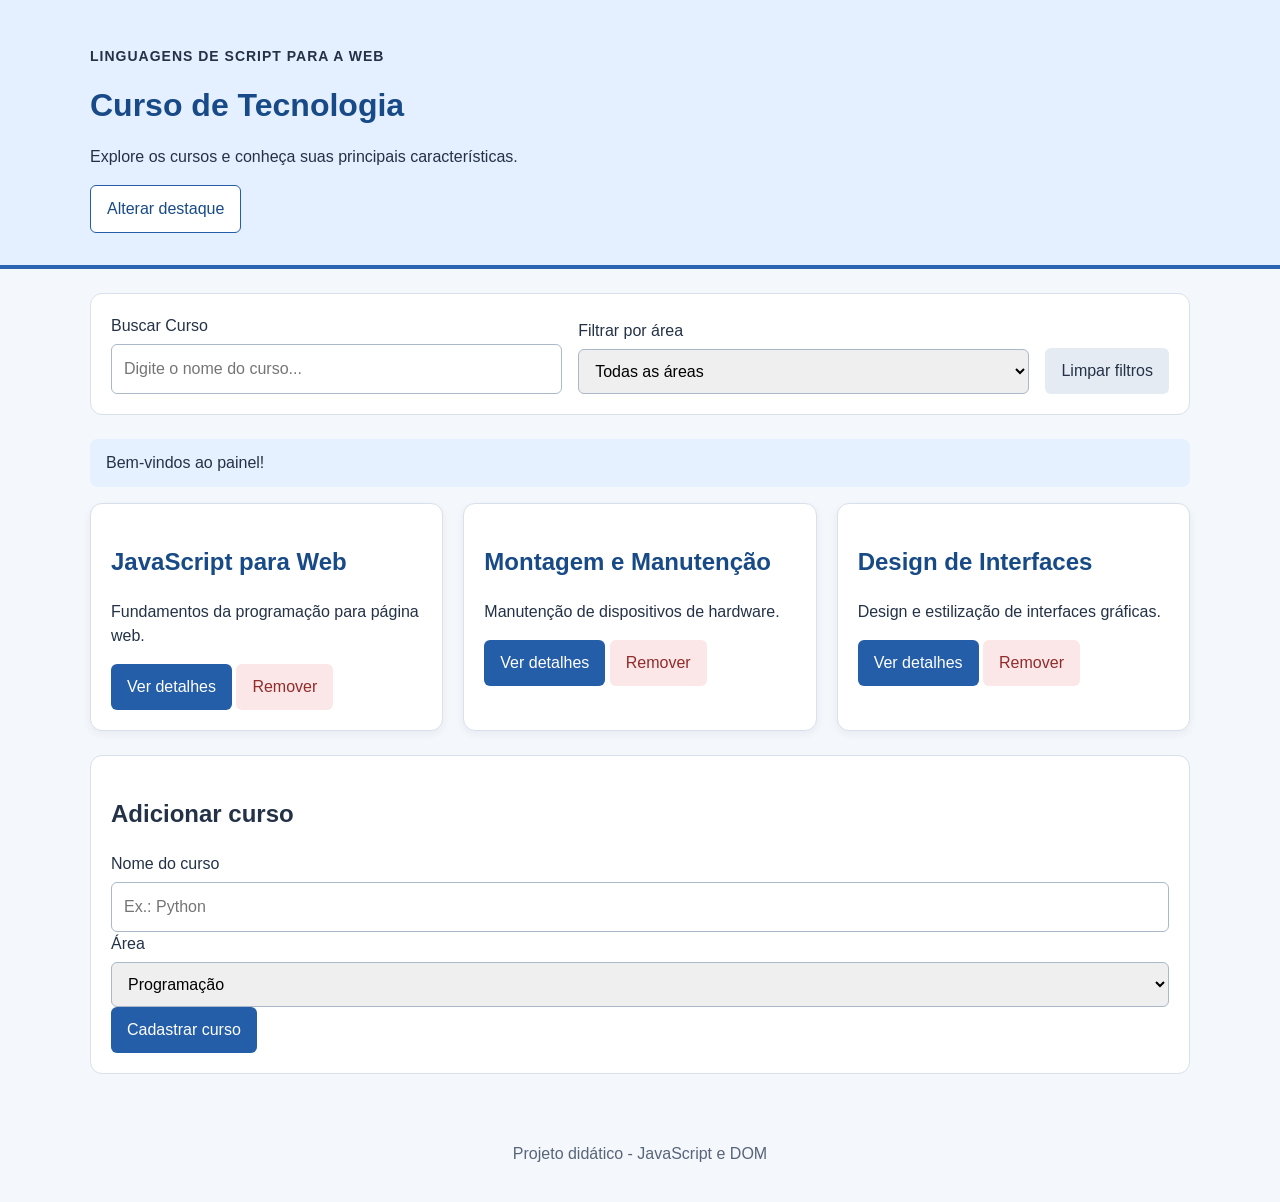
<file: Funções DOM/index.html>
<!DOCTYPE html>
<html lang="pt-br">

<head>
    <meta charset="UTF-8">
    <meta name="viewport" content="width=device-width, initial-scale=1.0">
    <link rel="stylesheet" href="style.css">
    <title>Funções DOM</title>
</head>

<body>
    <header class="topo">
        <div class="container">
            <p class="identificacao">Linguagens de Script para a Web</p>
            <h1 id="titulo-principal">Painel Interativo de Cursos</h1>
            <p id="subtitulo">Explore os cursos e conheça suas principais características.</p>
            <button id="btn-tema" class="botao botao--secundario" type="button">
                Alterar destaque
            </button>
        </div>
    </header>
    <main class="container">
        <section class="painel-filtros">
            <div class="campo">
                <label for="campo-busca">Buscar Curso</label>
                <input type="search" id="campo-busca" placeholder="Digite o nome do curso...">
            </div>
            <div class="campo">
                <label for="filtro-area">Filtrar por área</label>
                <select id="filtro-area">
                    <option value="todos">Todas as áreas</option>
                    <option value="programacao">Programação</option>
                    <option value="infraestrutura">Infraestrutura</option>
                    <option value="design">Design</option>
                </select>
            </div>
            <button id="btn-limpar" class="botao" type="button">Limpar filtros</button>
        </section>
        <p id="mensagem" class="mensagem" role="status">Explore os cursos disponíveis.</p>
        <section id="lista-cursos" class="grade-cursos" aria-label="Lista de cursos">
            <article class="card-curso" data-area="programacao">
                <h2>JavaScript para Web</h2>
                <p class="descricao">Fundamentos da programação para página web.</p>
                <button class="botao botao--principal" type="button" data-acao="detalhes">Ver detalhes</button>
                <p class="detalhes oculto">Variáveis, funções, DOM e eventos.</p>
                <button class="botao botao--perigo" type="button" data-acao="remover">Remover</button>
            </article>
            <article class="card-curso" data-area="infraestrutura">
                <h2>Montagem e Manutenção</h2>
                <p class="descricao">Manutenção de dispositivos de hardware.</p>
                <button class="botao botao--principal" type="button" data-acao="detalhes">Ver detalhes</button>
                <p class="detalhes oculto">Hardware, manutenção preventiva e corretiva.</p>
                <button class="botao botao--perigo" type="button" data-acao="remover">Remover</button>
            </article>
            <article class="card-curso" data-area="design">
                <h2>Design de Interfaces</h2>
                <p class="descricao">Design e estilização de interfaces gráficas.</p>
                <button class="botao botao--principal" type="button" data-acao="detalhes">Ver detalhes</button>
                <p class="detalhes oculto">Hierarquia visual, cores e prototipação.</p>
                <button class="botao botao--perigo" type="button" data-acao="remover">Remover</button>
            </article>
        </section>
        <section class="painel-cadastro">
            <h2>Adicionar curso</h2>
            <form id="form-cadastro">
                <div class="campo">
                    <label for="nome-curso">Nome do curso</label>
                    <input type="text" id="nome-curso" name="nome" required placeholder="Ex.: Python">
                </div>
                <div class="campo">
                    <label for="area-curso">Área</label>
                    <select id="area-curso" name="area" required>
                        <option value="programacao">Programação</option>
                        <option value="infraestrutura">Infraestrutura</option>
                        <option value="design">Design</option>
                    </select>
                </div>
                <button class="botao botao--principal" type="submit">Cadastrar curso</button>
            </form>
        </section>
    </main>
    <footer class="rodape">
        <p>Projeto didático - JavaScript e DOM</p>
    </footer>
    <script src="script.js"></script>
    
</body>

</html>
</file>
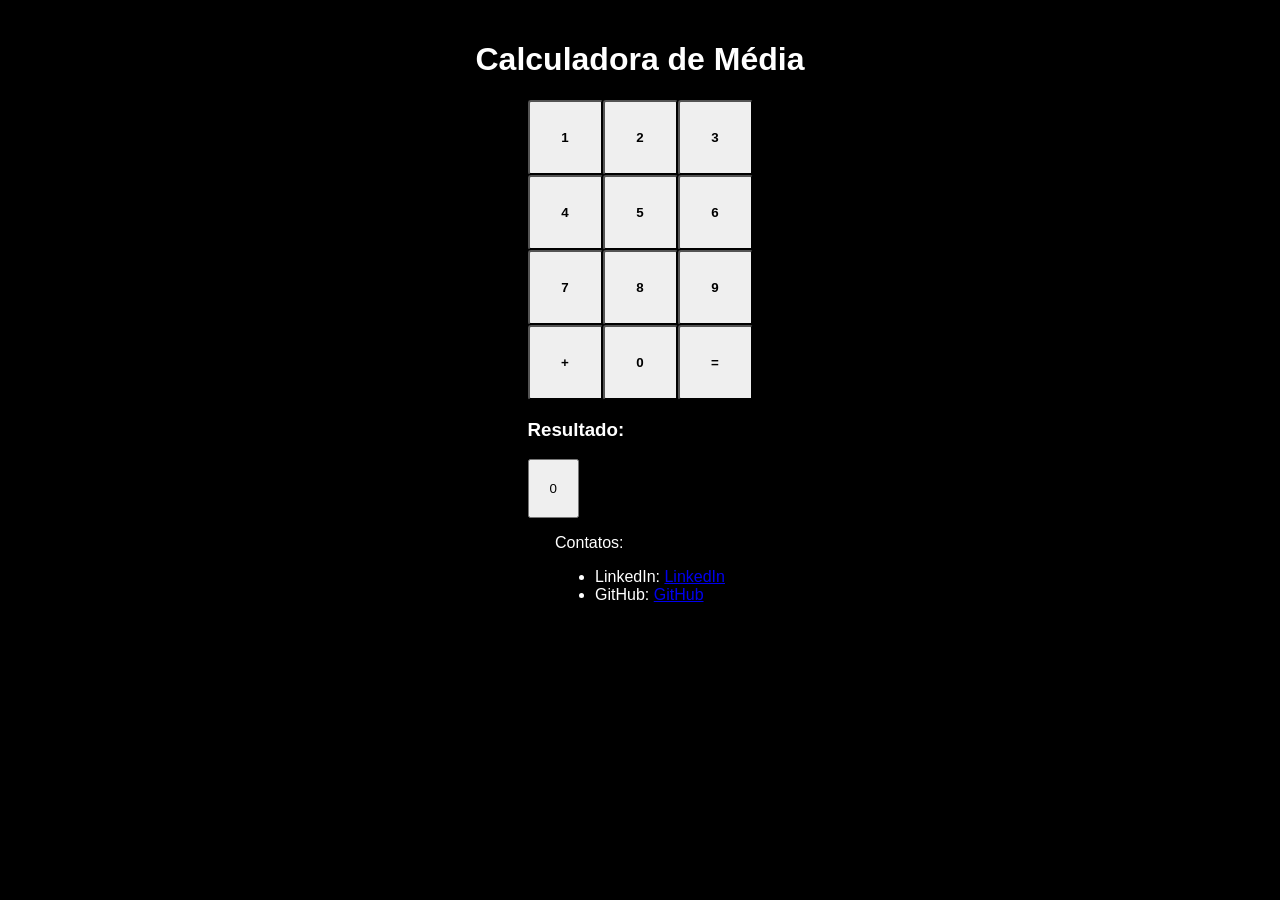
<file: Introdução a JavaScript/Calculadora Média/index.html>
<!DOCTYPE html>
<html lang="pt-br">

<head>
    <meta charset="UTF-8">
    <meta name="viewport" content="width=device-width, initial-scale=1.0">
    <link rel="stylesheet" href="style.css">
    <title>Calculadora</title>
</head>

<body>
    <header>
        <h1>Calculadora de Média</h1>
    </header>
    <main>
        <div id="botoes">
            <button class="interacao">1</button>
            <button class="interacao">2</button>
            <button class="interacao">3</button>
            <button class="interacao">4</button>
            <button class="interacao">5</button>
            <button class="interacao">6</button>
            <button class="interacao">7</button>
            <button class="interacao">8</button>
            <button class="interacao">9</button>
            <button class="interacao" id="soma">+</button>
            <button class="interacao">0</button>
            <button class="interacao" id="igual">=</button>
        </div>
        <div>
            <h3>Resultado:</h3>
            <button id="resultado">0</button>
        </div>
    </main>
    <footer>
        <p>Contatos:</p>
        <ul>
            <li>LinkedIn: <a href="https://www.linkedin.com/in/bernardo-brasileiro-diniz-8174203b0/">LinkedIn</a></li>
            <li>GitHub: <a href="https://github.com/bernardobrasileiro">GitHub</a></li>
        </ul>
    </footer>
    <script src="script.js"></script>
</body>

</html>
</file>
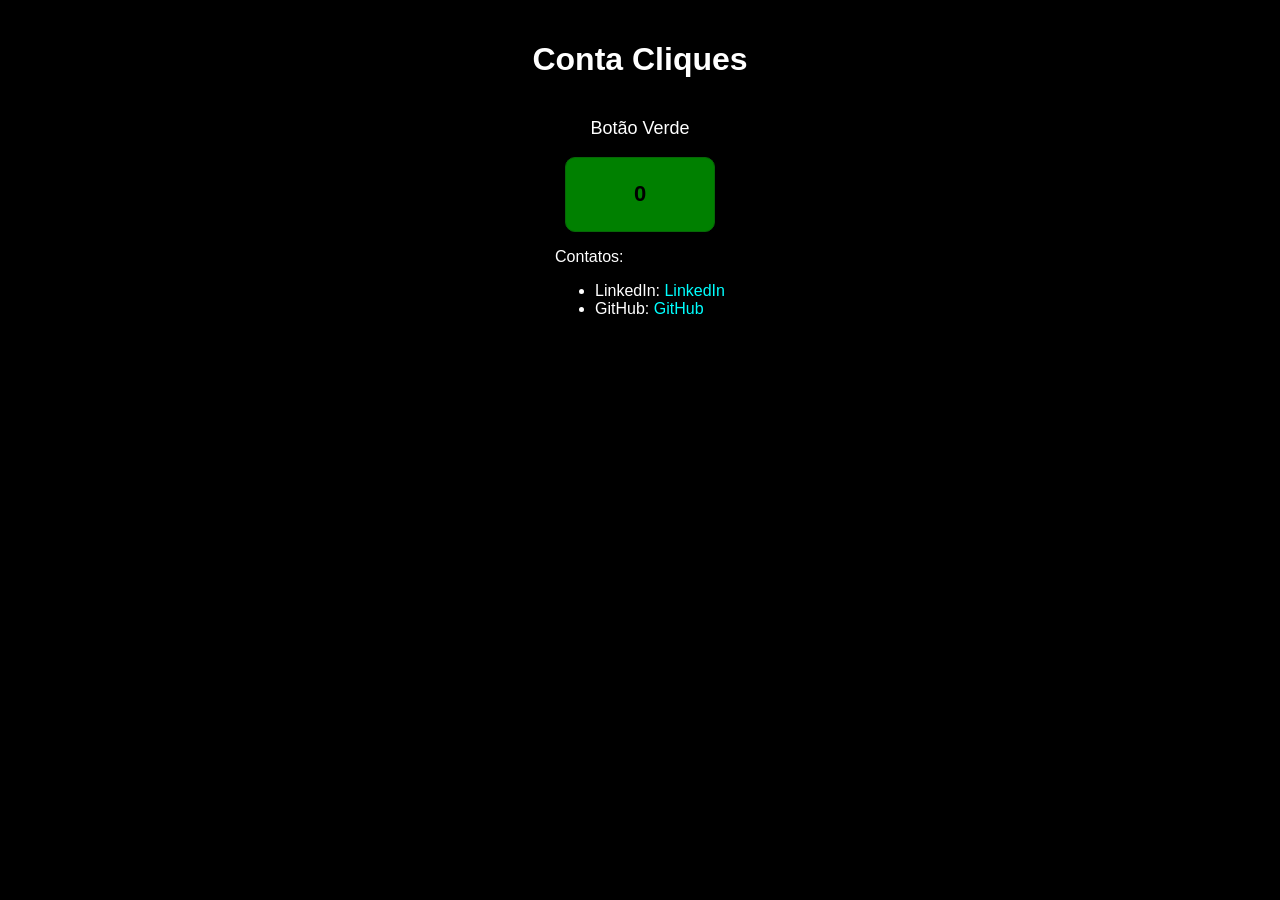
<file: Introdução a JavaScript/Conta Cliques/index.html>
<!DOCTYPE html>
<html lang="pt-br">

<head>
    <meta charset="UTF-8">
    <meta name="viewport" content="width=device-width, initial-scale=1.0">
    <link rel="stylesheet" href="style.css">
    <title>Conta Cliques</title>
</head>

<body>
    <header id="cabecalho">
        <h1>Conta Cliques</h1>
    </header>
    <main id="principal">
        <p>Botão Verde</p>
        <button id="botao"><a id="numero">0</a></button>
    </main>
    <footer id="rodape">
        <p>Contatos:</p>
        <ul>
            <li>LinkedIn: <a href="https://www.linkedin.com/in/bernardo-brasileiro-diniz-8174203b0/">LinkedIn</a></li>
            <li>GitHub: <a href="https://github.com/bernardobrasileiro">GitHub</a></li>
        </ul>
    </footer>
    <script src="script.js"></script>
</body>

</html>
</file>
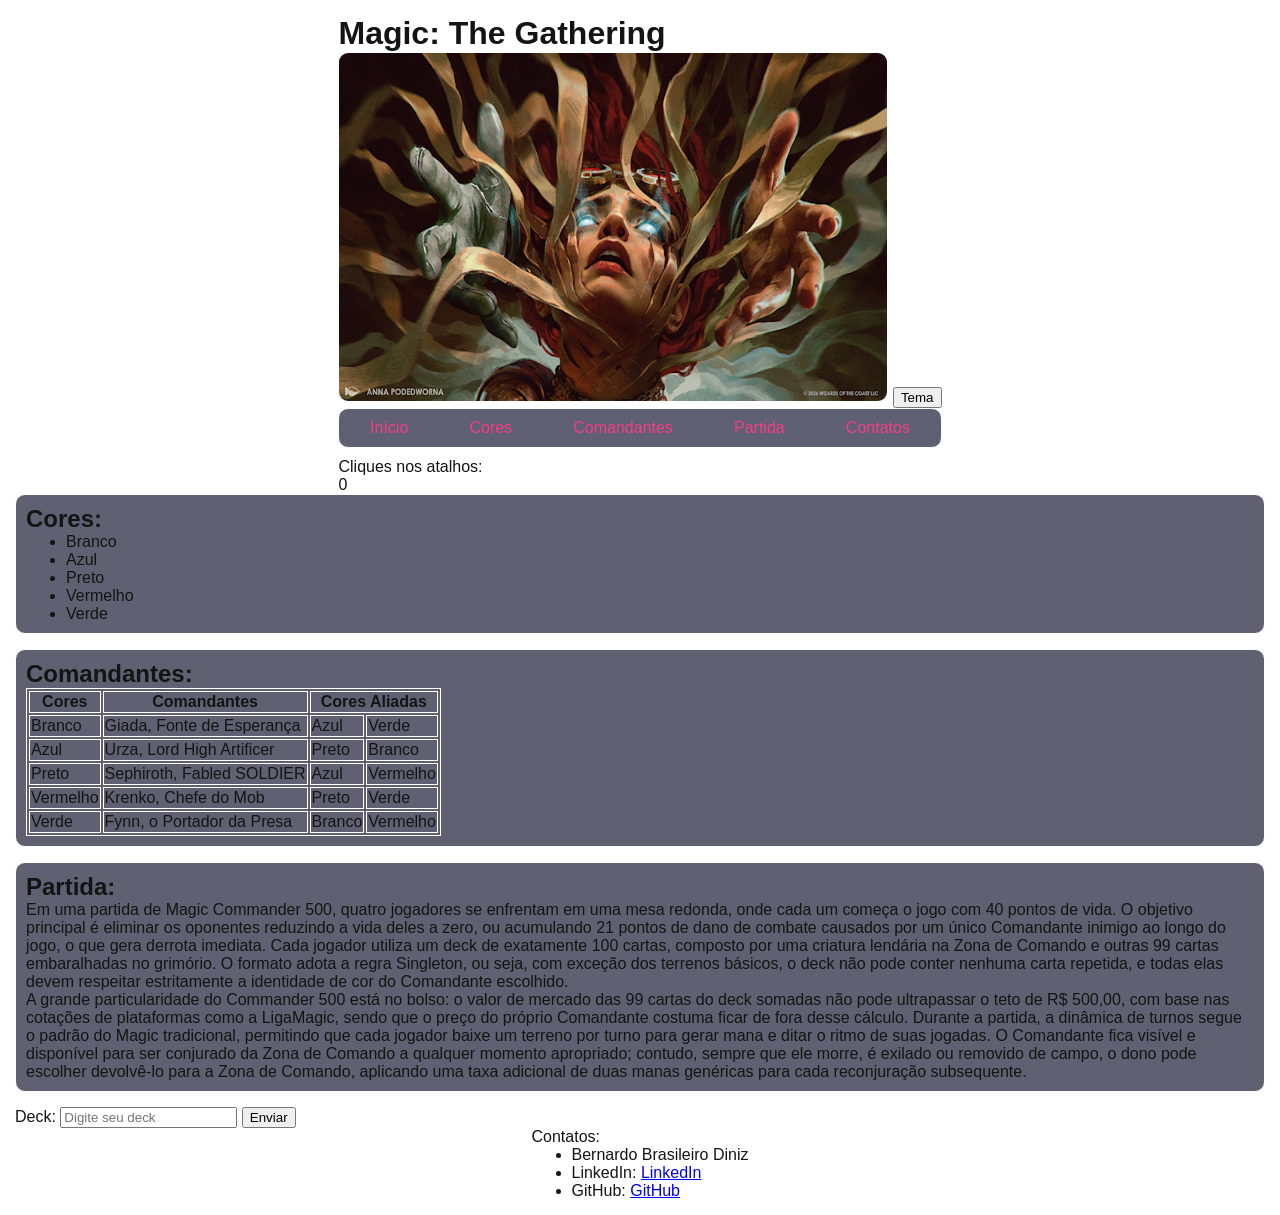
<file: Introdução a JavaScript/Magic/index.html>
<!DOCTYPE html>
<html lang="pt-br">

<head>
    <meta charset="UTF-8">
    <meta name="viewport" content="width=device-width, initial-scale=1.0">
    <link rel="stylesheet" href="style.css">
    <title>Magic</title>
</head>

<body class="claro">
    <header id="header">
        <h1>Magic: The Gathering</h1>
        <img src="mtg.png" alt="magic_img" width="550" height="350">
        <button type="submit" id="tema">Tema</button>
        <nav id="links">
            <a href="#header">Início</a>
            <a href="#colors">Cores</a>
            <a href="#commanders">Comandantes</a>
            <a href="#match">Partida</a>
            <a href="#footer">Contatos</a>
        </nav>
        <p>Cliques nos atalhos: </p>
        <p id="numero">0</p>
    </header>
    <main>
        <section id="colors" class="topics">
            <h2>Cores:</h2>
            <ul>
                <li>Branco</li>
                <li>Azul</li>
                <li>Preto</li>
                <li>Vermelho</li>
                <li>Verde</li>
            </ul>
        </section>
        <section id="commanders" class="topics">
            <h2>Comandantes:</h2>
            <table id="table">
                <tr>
                    <th>Cores</th>
                    <th>Comandantes</th>
                    <th colspan="2">Cores Aliadas</th>
                </tr>
                <tr>
                    <td>Branco</td>
                    <td>Giada, Fonte de Esperança</td>
                    <td>Azul</td>
                    <td>Verde</td>
                </tr>
                <tr>
                    <td>Azul</td>
                    <td>Urza, Lord High Artificer</td>
                    <td>Preto</td>
                    <td>Branco</td>
                </tr>
                <tr>
                    <td>Preto</td>
                    <td>Sephiroth, Fabled SOLDIER</td>
                    <td>Azul</td>
                    <td>Vermelho</td>
                </tr>
                <tr>
                    <td>Vermelho</td>
                    <td>Krenko, Chefe do Mob</td>
                    <td>Preto</td>
                    <td>Verde</td>
                </tr>
                <tr>
                    <td>Verde</td>
                    <td>Fynn, o Portador da Presa</td>
                    <td>Branco</td>
                    <td>Vermelho</td>
                </tr>
            </table>
        </section>
        <section id="match" class="topics">
            <h2>Partida:</h2>
            <p>
                Em uma partida de Magic Commander 500, quatro jogadores se enfrentam
                em uma mesa redonda, onde cada um começa o jogo com 40 pontos de vida.
                O objetivo principal é eliminar os oponentes reduzindo a vida deles
                a zero, ou acumulando 21 pontos de dano de combate causados por um único
                Comandante inimigo ao longo do jogo, o que gera derrota imediata.
                Cada jogador utiliza um deck de exatamente 100 cartas, composto por
                uma criatura lendária na Zona de Comando e outras 99 cartas embaralhadas
                no grimório. O formato adota a regra Singleton, ou seja, com exceção
                dos terrenos básicos, o deck não pode conter nenhuma carta repetida,
                e todas elas devem respeitar estritamente a identidade de cor do
                Comandante escolhido.
            </p>
            <p>
                A grande particularidade do Commander 500 está no bolso: o valor de
                mercado das 99 cartas do deck somadas não pode ultrapassar o teto de
                R$ 500,00, com base nas cotações de plataformas como a LigaMagic,
                sendo que o preço do próprio Comandante costuma ficar de fora desse
                cálculo. Durante a partida, a dinâmica de turnos segue o padrão do
                Magic tradicional, permitindo que cada jogador baixe um terreno por
                turno para gerar mana e ditar o ritmo de suas jogadas. O Comandante
                fica visível e disponível para ser conjurado da Zona de Comando a
                qualquer momento apropriado; contudo, sempre que ele morre, é exilado
                ou removido de campo, o dono pode escolher devolvê-lo para a Zona de
                Comando, aplicando uma taxa adicional de duas manas genéricas para cada
                reconjuração subsequente.
            </p>
        </section>
        <form>
            <label for="deck">Deck:</label>
            <input type="text" placeholder="Digite seu deck" id="campo">

            <button type="submit" id="botao">Enviar</button>
        </form>
    </main>
    <footer id="footer">
        <p>Contatos:</p>
        <ul>
            <li>Bernardo Brasileiro Diniz</li>
            <li>LinkedIn: <a href="https://www.linkedin.com/in/bernardo-brasileiro-diniz-8174203b0/">LinkedIn</a></li>
            <li>GitHub: <a href="https://github.com/bernardobrasileiro">GitHub</a></li>
        </ul>
    </footer>
    <script src="script.js"></script>
</body>

</html>
</file>
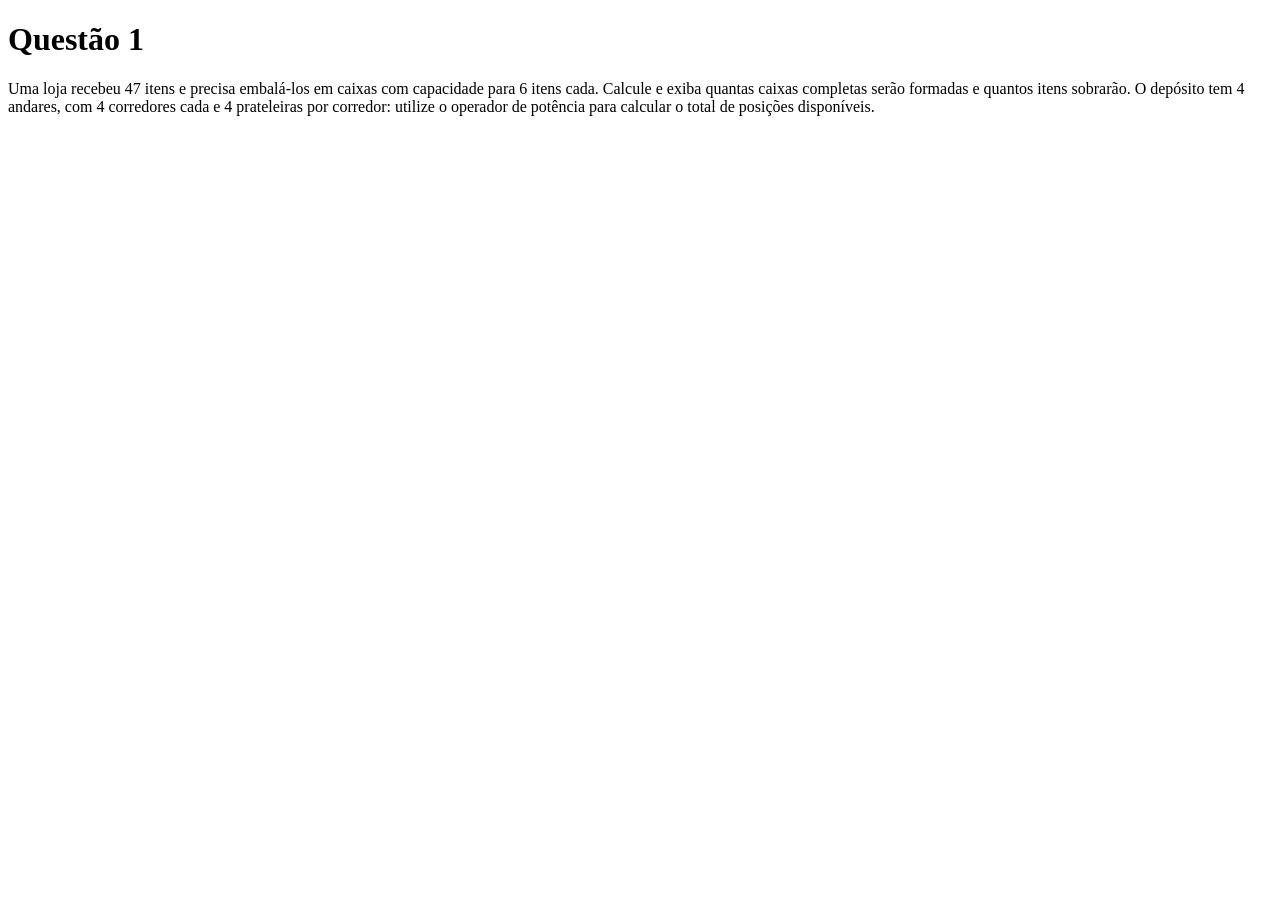
<file: Lista de Exercícios_02/Q01.html>
<!DOCTYPE html>
<html lang="en">

<head>
    <meta charset="UTF-8">
    <meta name="viewport" content="width=device-width, initial-scale=1.0">
    <title>Q01</title>
</head>

<body>
    <h1>Questão 1</h1>
    <p>
        Uma loja recebeu 47 itens e precisa embalá-los em caixas
        com capacidade para 6 itens cada. Calcule e exiba quantas
        caixas completas serão formadas e quantos itens sobrarão. O
        depósito tem 4 andares, com 4 corredores cada e 4
        prateleiras por corredor: utilize o operador de potência para
        calcular o total de posições disponíveis.
    </p>
    <script>
        let totalItens = 47;
        let itensPorCaixa = 6;
        let dimensao = 4;

        let caixasCompletas = totalItens / itensPorCaixa;
        let resultado = Math.floor(caixasCompletas);
        let itensSobrando = totalItens % itensPorCaixa;
        let posicaoDeposito = dimensao ** 3;

        console.log(`Total de itens: ${totalItens}`);
        console.log(`Caixas completas: ${resultado}`);
        console.log(`Itens sobrando: ${itensSobrando}`);
        console.log(`Posições no depósito: ${posicaoDeposito}`);
    </script>
</body>

</html>
</file>
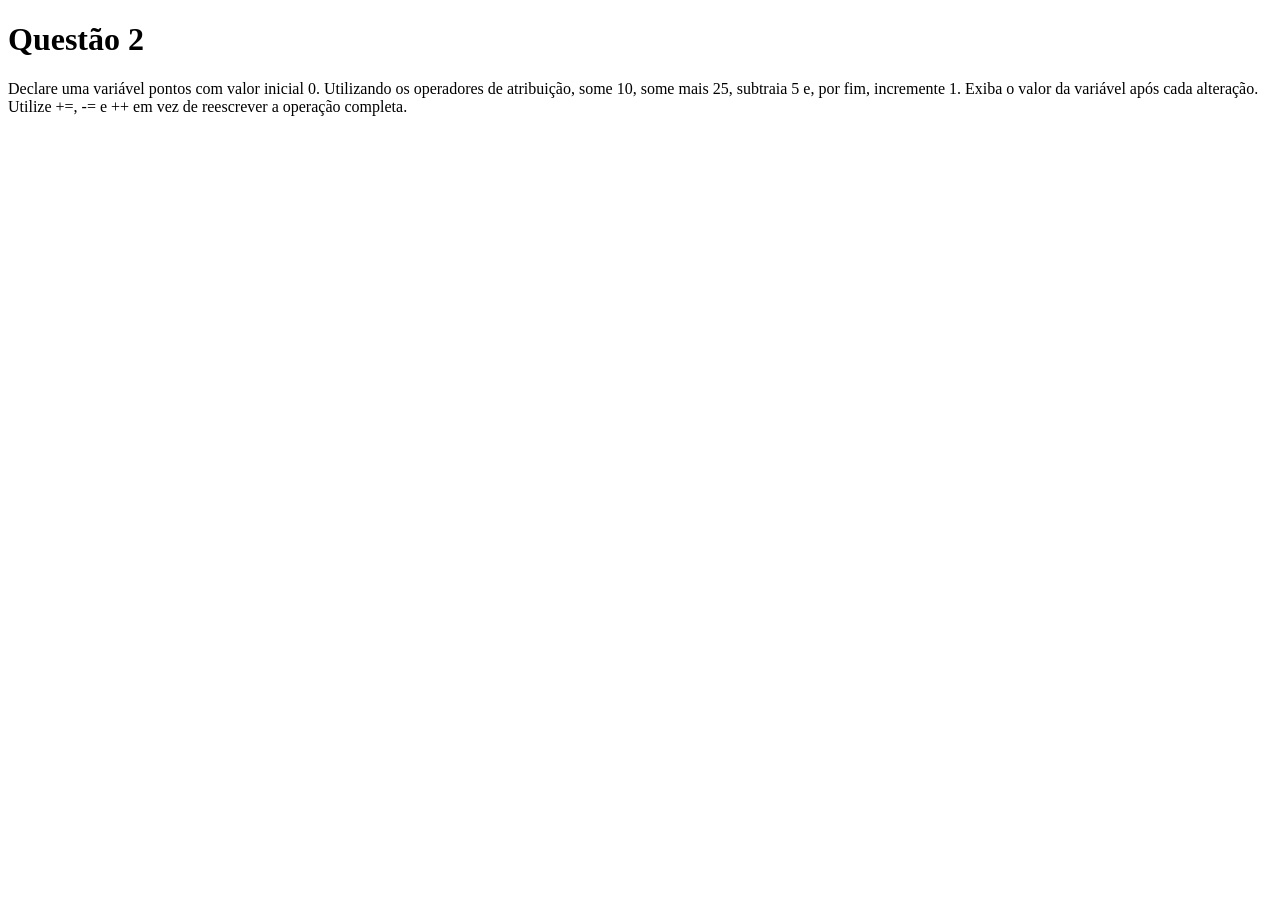
<file: Lista de Exercícios_02/Q02.html>
<!DOCTYPE html>
<html lang="en">

<head>
    <meta charset="UTF-8">
    <meta name="viewport" content="width=device-width, initial-scale=1.0">
    <title>Q02</title>
</head>

<body>
    <h1>Questão 2</h1>
    <p>
        Declare uma variável pontos com valor inicial 0. Utilizando os
        operadores de atribuição, some 10, some mais 25, subtraia 5
        e, por fim, incremente 1. Exiba o valor da variável após cada
        alteração. Utilize +=, -= e ++ em vez de reescrever a
        operação completa.
    </p>
    <script>
        let valorInicial = 0;
        let inicio = valorInicial;

        console.log(`Inicio: ${inicio}`);

        inicio += 10;
        console.log(`Após += 10: ${inicio}`);

        inicio += 25;
        console.log(`Após += 25: ${inicio}`);

        inicio -= 5;
        console.log(`Após -= 5: ${inicio}`);

        inicio++;

        console.log(`Após ++: ${inicio}`);
    </script>
</body>

</html>
</file>
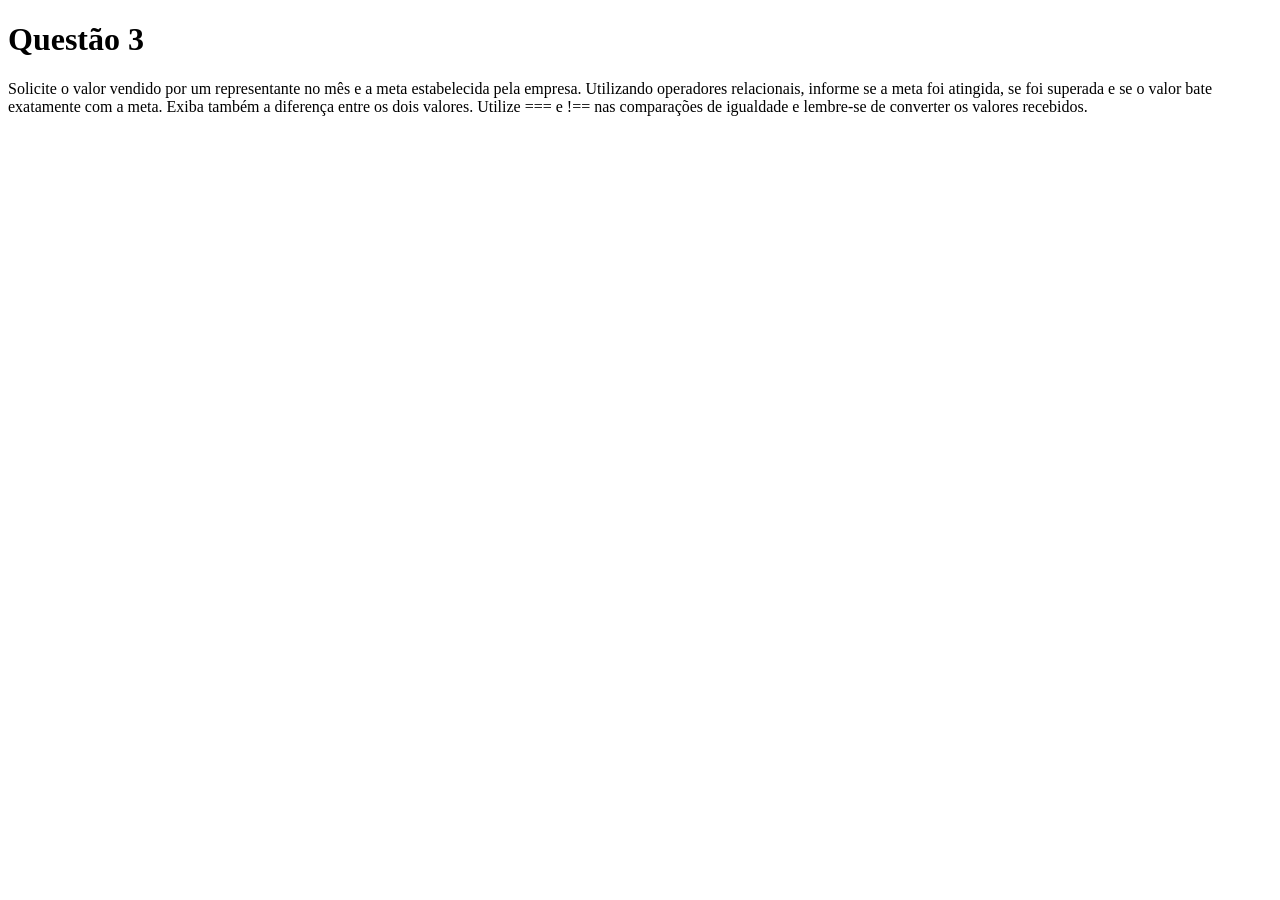
<file: Lista de Exercícios_02/Q03.html>
<!DOCTYPE html>
<html lang="en">

<head>
    <meta charset="UTF-8">
    <meta name="viewport" content="width=device-width, initial-scale=1.0">
    <title>Q03</title>
</head>

<body>
    <h1>Questão 3</h1>
    <p>
        Solicite o valor vendido por um representante no mês e a
        meta estabelecida pela empresa. Utilizando operadores
        relacionais, informe se a meta foi atingida, se foi superada e
        se o valor bate exatamente com a meta. Exiba também a
        diferença entre os dois valores. Utilize === e !== nas
        comparações de igualdade e lembre-se de converter os
        valores recebidos.
    </p>
    <script>
        let valorVendido = Number(prompt('Insira o valor vendido: '));
        let metaMes = Number(prompt('Insira a meta do mês: '));

        console.log(`Atingiu a meta?`, valorVendido >= metaMes);
        console.log(`Superou a meta?`, valorVendido > metaMes);
        console.log(`Bateu exatamente?`, valorVendido === metaMes);
        console.log(`Diferença: `, valorVendido - metaMes);
    </script>
</body>

</html>
</file>
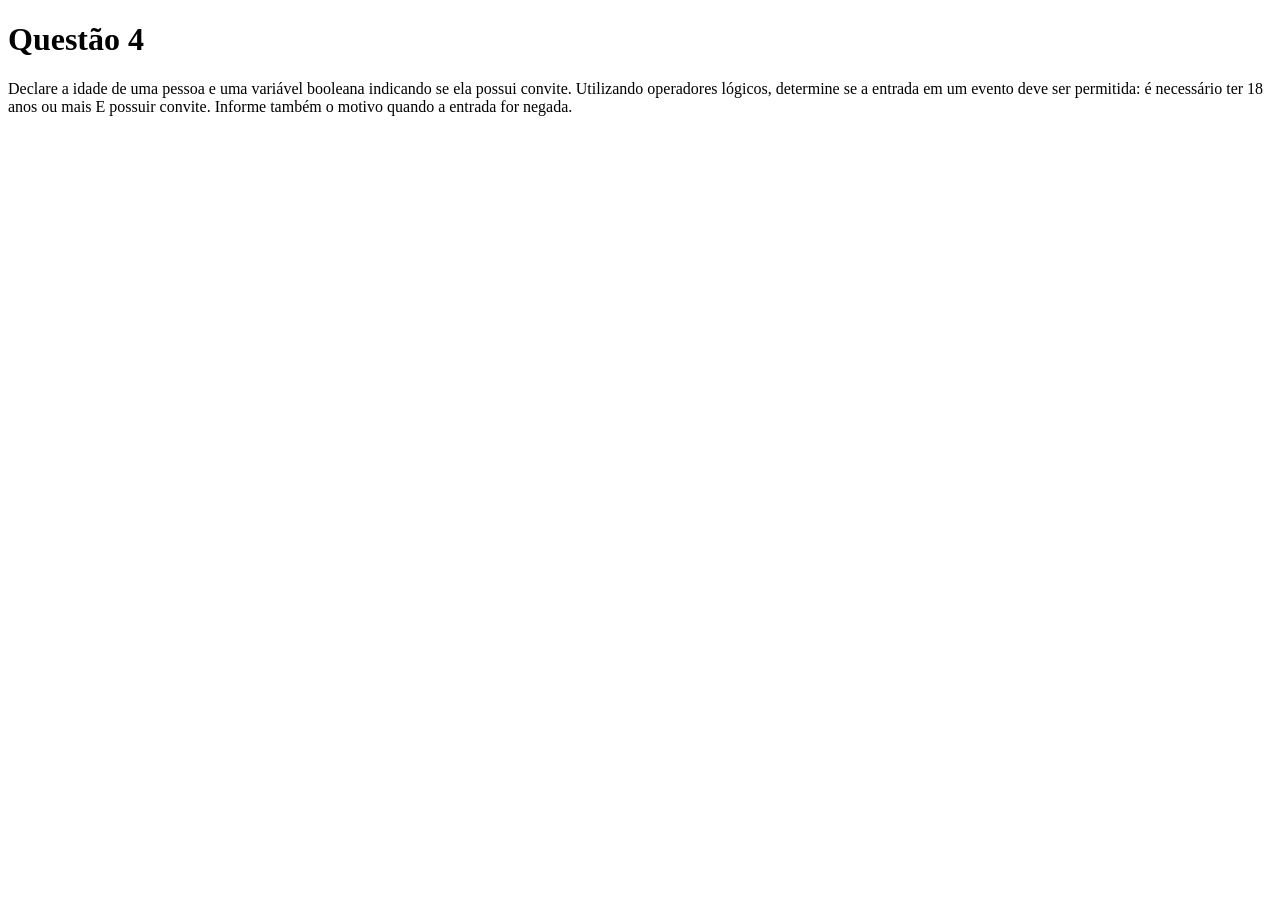
<file: Lista de Exercícios_02/Q04.html>
<!DOCTYPE html>
<html lang="en">

<head>
    <meta charset="UTF-8">
    <meta name="viewport" content="width=device-width, initial-scale=1.0">
    <title>Q04</title>
</head>

<body>
    <h1>Questão 4</h1>
    <p>
        Declare a idade de uma pessoa e uma variável booleana
        indicando se ela possui convite. Utilizando operadores
        lógicos, determine se a entrada em um evento deve ser
        permitida: é necessário ter 18 anos ou mais E possuir convite.
        Informe também o motivo quando a entrada for negada.
    </p>
    <script>
        let idade = 16;
        let possuiConvite = true;

        if (idade >= 18 && possuiConvite) {
            console.log(`Entrada aceita`);
        }
        else {
            console.log(`Entrada negada`);
            if (idade < 18) {
                console.log(`Motivo: menor de idade.`);
            }
            if (!possuiConvite) {
                console.log(`Motivo: não possui convite.`);
            }
        }
    </script>
</body>

</html>
</file>
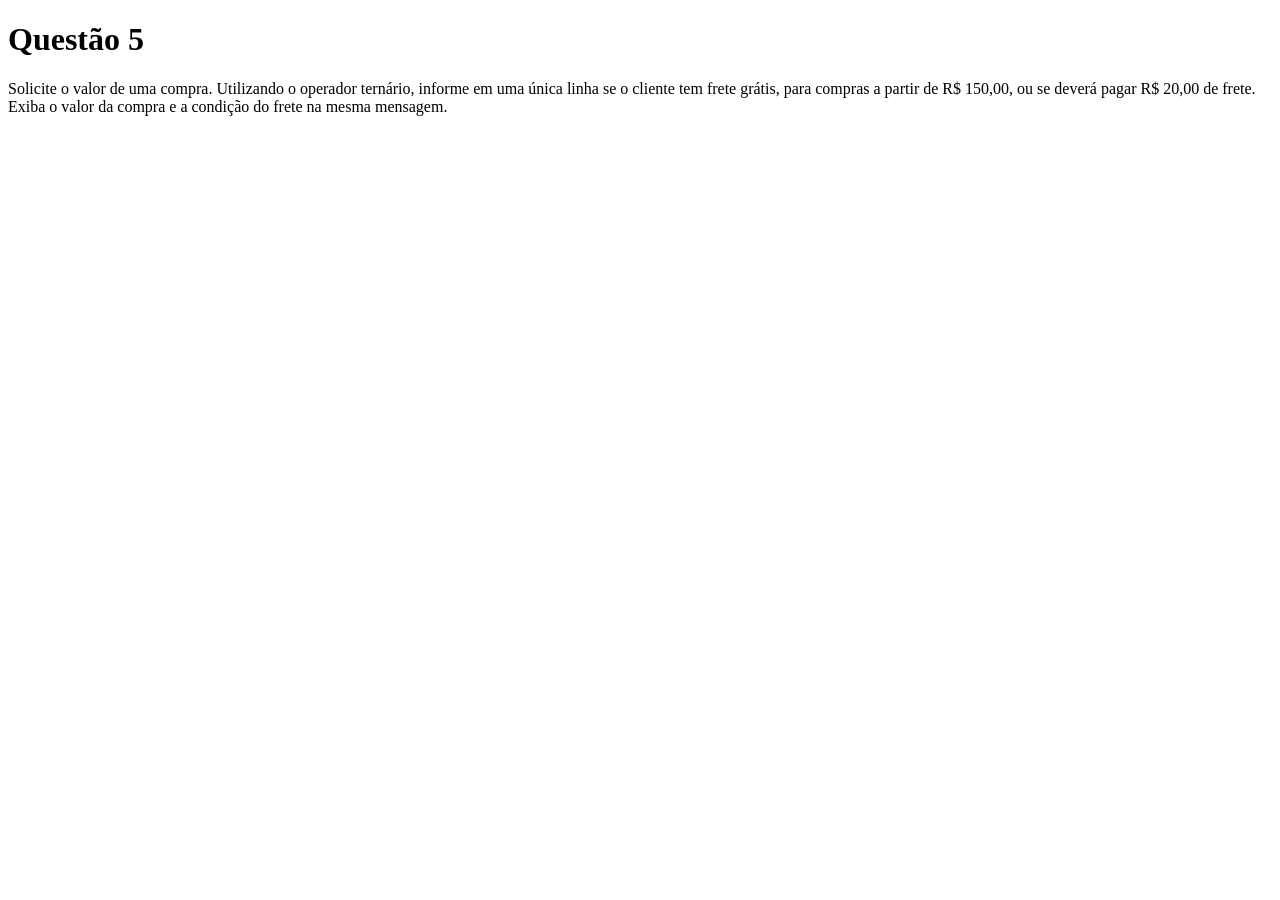
<file: Lista de Exercícios_02/Q05.html>
<!DOCTYPE html>
<html lang="en">

<head>
    <meta charset="UTF-8">
    <meta name="viewport" content="width=device-width, initial-scale=1.0">
    <title>Q05</title>
</head>

<body>
    <h1>Questão 5</h1>
    <p>
        Solicite o valor de uma compra. Utilizando o operador
        ternário, informe em uma única linha se o cliente tem frete
        grátis, para compras a partir de R$ 150,00, ou se deverá
        pagar R$ 20,00 de frete. Exiba o valor da compra e a
        condição do frete na mesma mensagem.
    </p>
    <script>
        let valor = Number(prompt('Insira o valor da compra: '));

        let resultado = valor >= 150 ? "Você tem frete grátis!" : "R$20,00";

        console.log(`Compra de R$${valor}\n${resultado}`);
    </script>
</body>

</html>
</file>
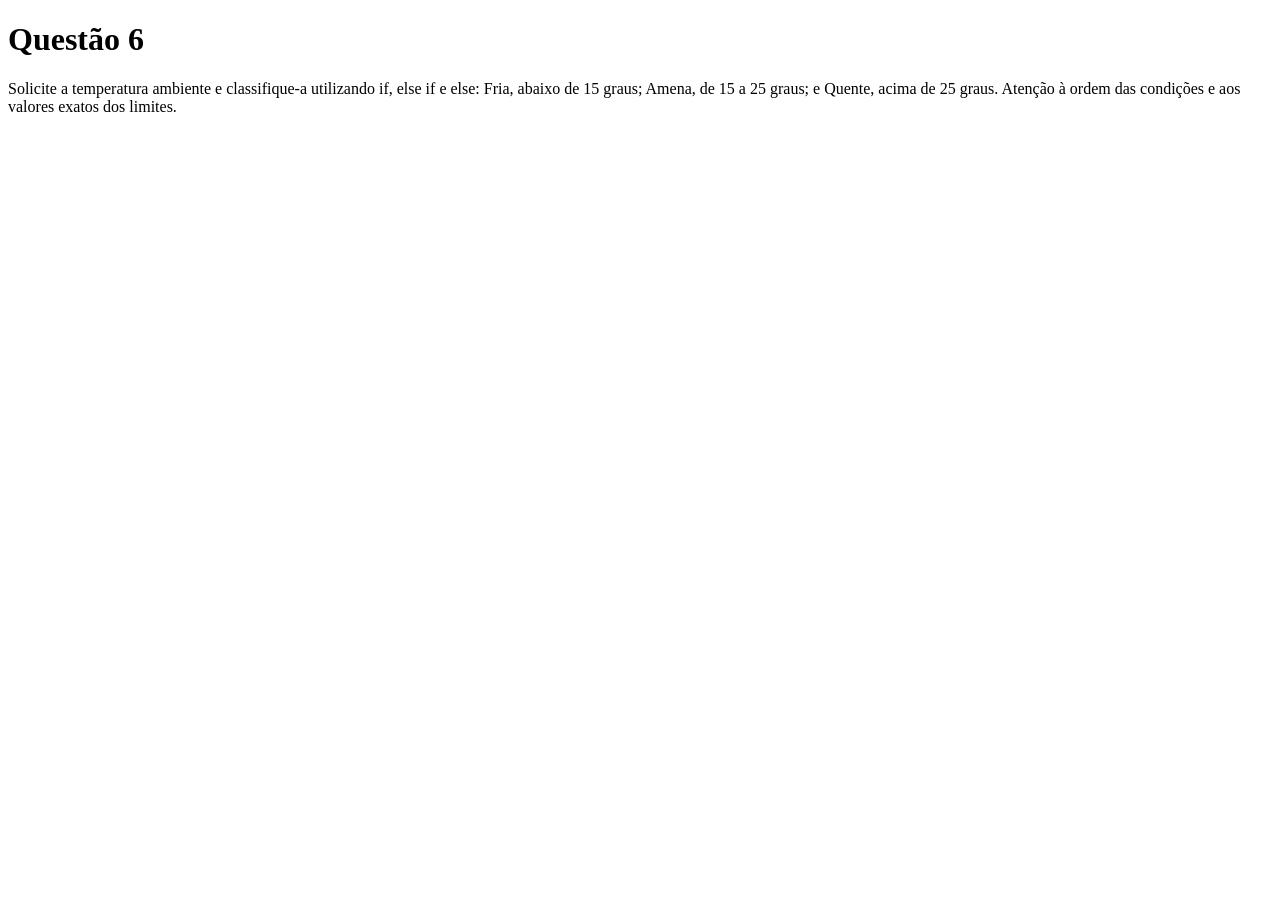
<file: Lista de Exercícios_02/Q06.html>
<!DOCTYPE html>
<html lang="en">

<head>
    <meta charset="UTF-8">
    <meta name="viewport" content="width=device-width, initial-scale=1.0">
    <title>Q06</title>
</head>

<body>
    <h1>Questão 6</h1>
    <p>
        Solicite a temperatura ambiente e classifique-a utilizando if,
        else if e else: Fria, abaixo de 15 graus; Amena, de 15 a 25
        graus; e Quente, acima de 25 graus. Atenção à ordem das
        condições e aos valores exatos dos limites.
    </p>
    <script>
        let temperaturaAmbiente = 20;

        if (temperaturaAmbiente < 15) {
            console.log(`${temperaturaAmbiente} graus -> Fria`);
        }
        else if (temperaturaAmbiente <= 25) {
            console.log(`${temperaturaAmbiente} graus -> Amena`);
        }
        else {
            console.log(`${temperaturaAmbiente} graus -> Quente`);
        }
    </script>
</body>

</html>
</file>
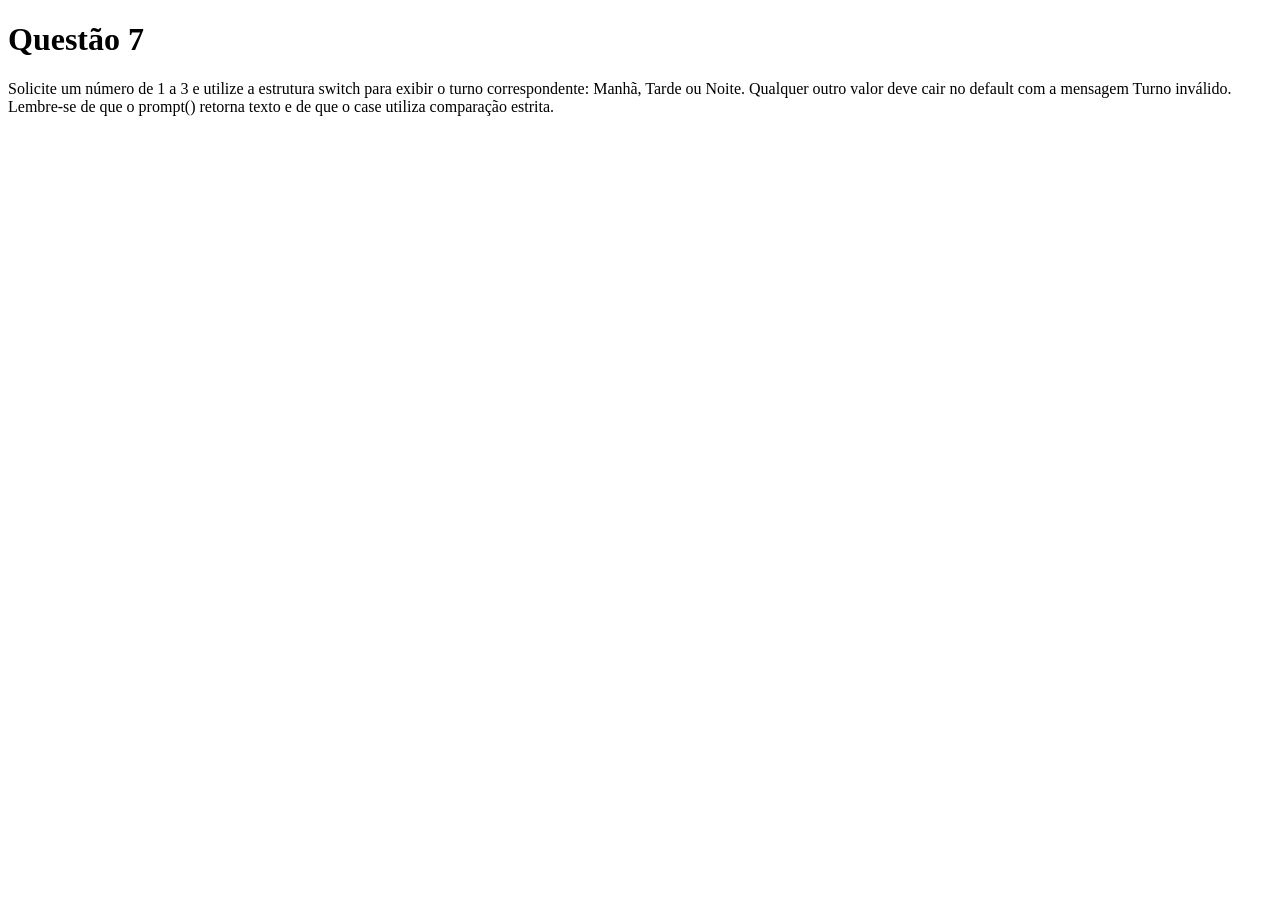
<file: Lista de Exercícios_02/Q07.html>
<!DOCTYPE html>
<html lang="en">

<head>
    <meta charset="UTF-8">
    <meta name="viewport" content="width=device-width, initial-scale=1.0">
    <title>Q07</title>
</head>

<body>
    <h1>Questão 7</h1>
    <p>
        Solicite um número de 1 a 3 e utilize a estrutura switch para
        exibir o turno correspondente: Manhã, Tarde ou Noite.
        Qualquer outro valor deve cair no default com a mensagem
        Turno inválido. Lembre-se de que o prompt() retorna texto e
        de que o case utiliza comparação estrita.
    </p>
    <script>
        let numero = Number(prompt('Insira um número de 1 a 3: '));

        switch (numero) {
            case 1:
                console.log(`Turno: Manhã`);
                break;
            case 2:
                console.log(`Turno: Tarde`);
                break;
            case 3:
                console.log(`Turno: Noite`);
                break;
            default:
                console.log(`Turno inválido`);
                break;
        }
    </script>
</body>

</html>
</file>
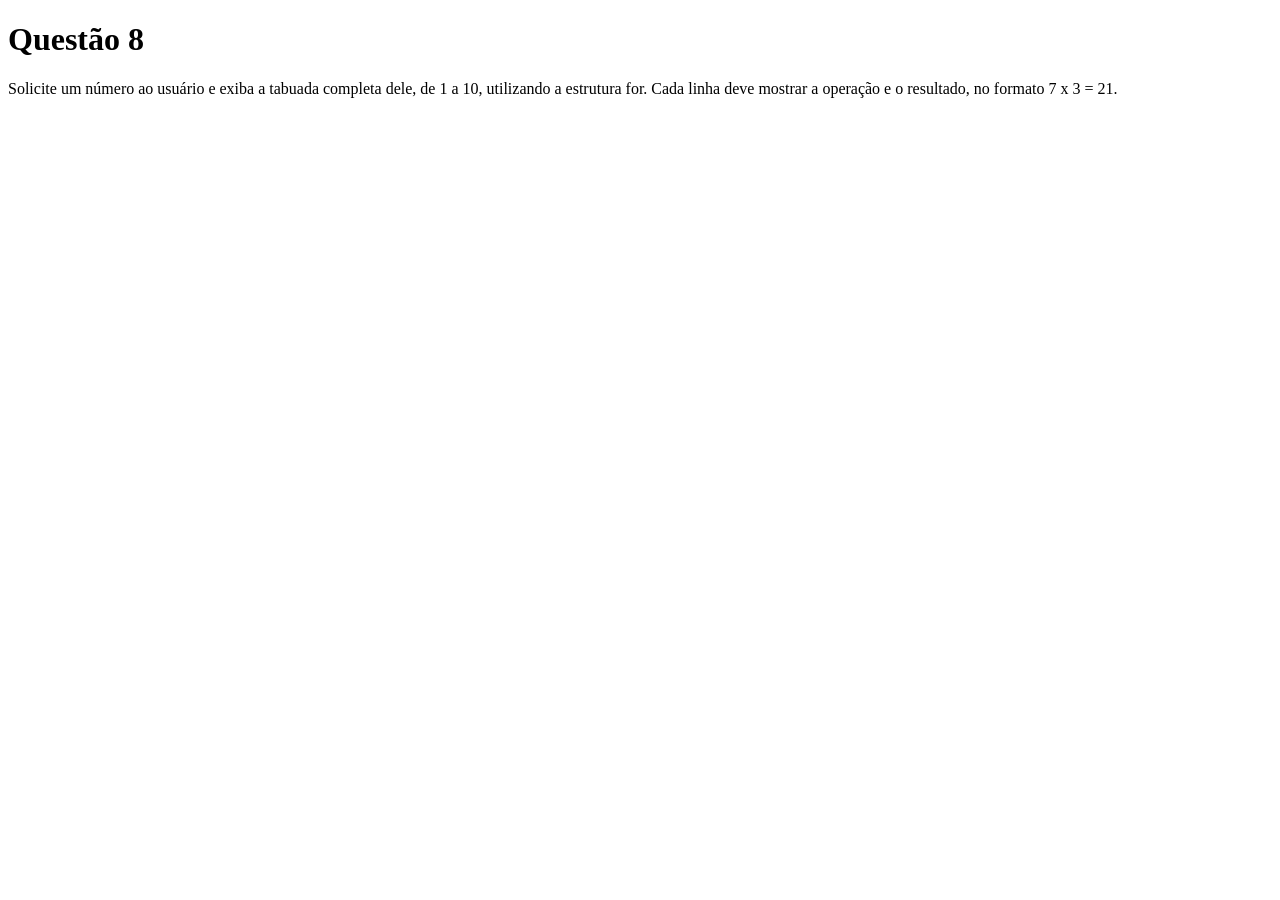
<file: Lista de Exercícios_02/Q08.html>
<!DOCTYPE html>
<html lang="en">

<head>
    <meta charset="UTF-8">
    <meta name="viewport" content="width=device-width, initial-scale=1.0">
    <title>Q08</title>
</head>

<body>
    <h1>Questão 8</h1>
    <p>
        Solicite um número ao usuário e exiba a tabuada completa
        dele, de 1 a 10, utilizando a estrutura for. Cada linha deve
        mostrar a operação e o resultado, no formato 7 x 3 = 21.
    </p>
    <script>
        let numero = Number(prompt('Digite um número: '));

        for (let k = 1; k <= 10; k++) {
            console.log(`${numero} x ${k} = ${numero * k}\n`);
        }
    </script>
</body>

</html>
</file>
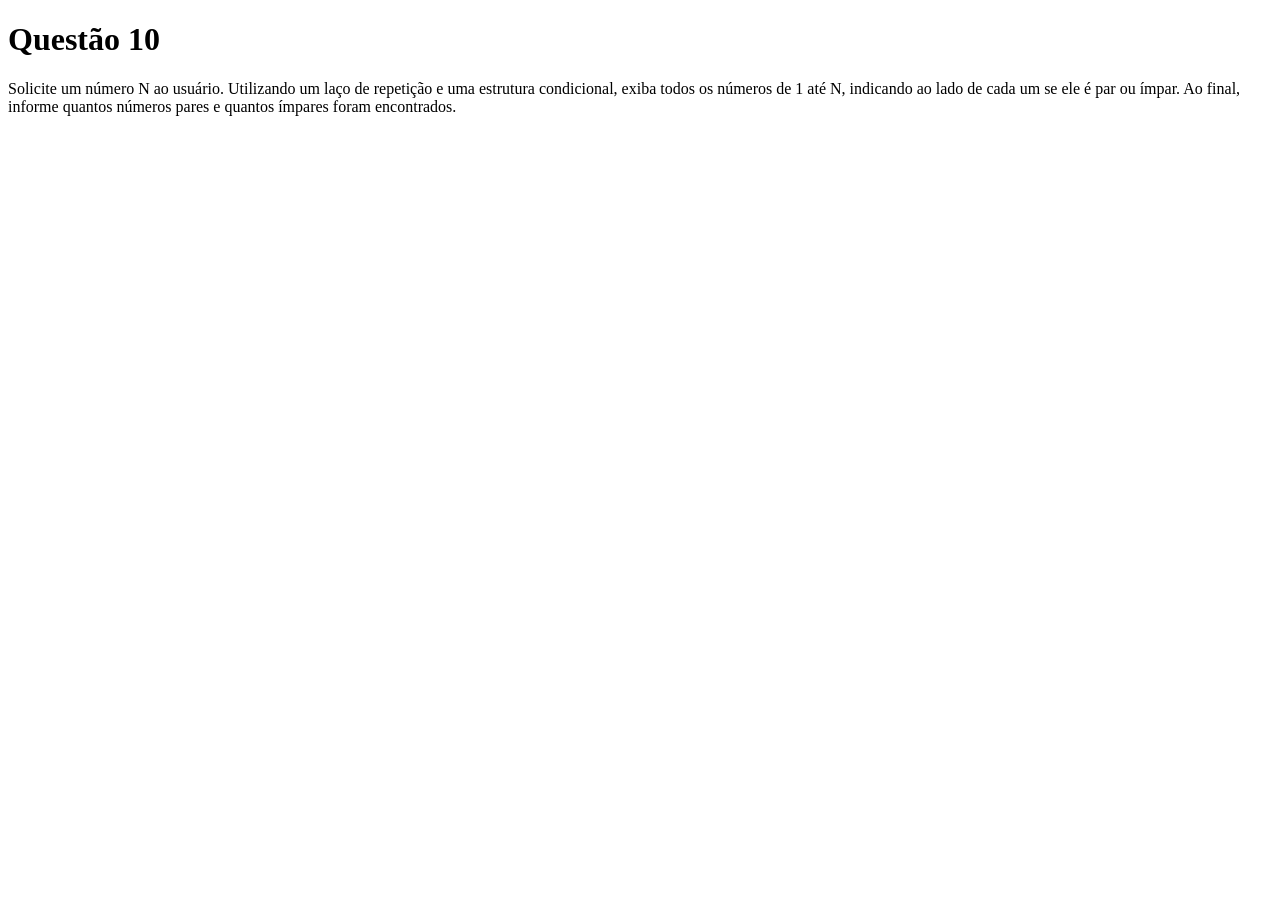
<file: Lista de Exercícios_02/Q10.html>
<!DOCTYPE html>
<html lang="en">

<head>
    <meta charset="UTF-8">
    <meta name="viewport" content="width=device-width, initial-scale=1.0">
    <title>Q10</title>
</head>

<body>
    <h1>Questão 10</h1>
    <p>
        Solicite um número N ao usuário. Utilizando um laço de
        repetição e uma estrutura condicional, exiba todos os
        números de 1 até N, indicando ao lado de cada um se ele é
        par ou ímpar. Ao final, informe quantos números pares e
        quantos ímpares foram encontrados.
    </p>
    <script>
        let numero = Number(prompt('Insira um número: '));
        let contPar = 0;
        let contImpar = 0;

        for (let k = 1; k <= numero; k++) {
            if (k % 2 === 0) {
                console.log(`${k} - par\n`);
                contPar++;
            }
            else {
                console.log(`${k} - ímpar\n`);
                contImpar++;
            }
        }

        console.log(`Pares: ${contPar}.\nÌmpares: ${contImpar}.`);
    </script>
</body>

</html>
</file>
<file: Funções DOM/style.css>
* {
    box-sizing: border-box;
}

body {
    margin: 0;
    font-family: Arial, Helvetica, sans-serif;
    color: #243247;
    background: #f4f7fb;
    line-height: 1.5;
}

.container {
    width: min(100% - 32px, 1100px);
    margin: 0 auto;
}

.topo {
    padding: 32px 0;
    background: #e4efff;
    border-bottom: 4px solid #2b65b1;
}

.identificacao {
    font-size: 14px;
    font-weight: bold;
    text-transform: uppercase;
    letter-spacing: 1px;
}

h1 {
    margin: 12px 0;
    color: #174a86;
}

.painel-filtros, 
.painel-cadastro {
    display: flex;
    flex-wrap: wrap;
    align-items: end;
    gap: 16px;
    padding: 20px;
    margin: 24px 0;
    background: #ffffff;
    border: 1px solid #d8e0eb;
    border-radius: 12px;
}

.painel-cadastro {
    display: block;
}

.campo {
    display: flex;
    flex-direction: column;
    gap: 6px;
    flex: 1;
    min-width: 180px;
}

input,
select {
    width: 100%;
    padding: 12px;
    border: 1px solid #aab8ca;
    border-radius: 6px;
    font: inherit;
}

.botao {
    padding: 11px 16px;
    border: 0;
    border-radius: 6px;
    background: #e5ebf3;
    color: #243247;
    cursor: pointer;
    font: inherit;
}

.botao--principal {
    background: #245da8;
    color: #ffffff;
}

.botao--secundario {
    background: #ffffff;
    border: 1px solid #245da8;
    color: #174a88;
}

.botao--perigo {
    background: #fbe7e7;
    color: #922b2b;
}

.grade-cursos {
    display: grid;
    grid-template-columns: 
        repeat(auto-fit, minmax(250px, 1fr));
    gap: 20px;
}

.card-curso h2 {
    color: #174a86;
}

.detalhes {
    padding: 12px;
    background: #edf5ff;
    border-radius: 6px;
}

.card-curso {
    padding: 20px;
    background: #ffffff;
    border: 1px solid #d8e0eb;
    border-radius: 12px;
    box-shadow: 0 3px 8px 
        rgba(30, 50, 80, 0.06);
}

.mensagem {
    padding: 12px 16px;
    background: #e6f1ff;
    border-radius: 8px;
}

.mensagem--sucesso {
    color: #14532d;
    background: #dcfce7;
}

.mensagem--erro {
    color: #922b2b;
    background: #fee2e2;
}

.destaque {
    border-color: #245da8;
    box-shadow: 0 0 0 3px #c9e0ff;
}

.tema-alternativo {
    background: #fff7d6;
}

.oculto {
    display: none;
}

.card-curso.expandido {
    border-color: #245da8;
    background: #f0f7ff;
}

.rodape {
    margin-top: 32px;
    padding: 20px;
    text-align: center;
    color: #596579;
}

button:focus-visible,
input:focus-visible,
select:focus-visible {
    outline: 3px solid #74a9f5;
    outline-offset: 2px;
}

@media (max-width: 600px) {
    .painel-filtros {
        align-items: stretch;
        flex-direction: column;
    }
}
</file>
<file: Introdução a JavaScript/Calculadora Média/style.css>
body {
    color: white;
    background-color: black;
    padding: 20px;
    margin: 0;
    display: flex;
    flex-direction: column;
    align-items: center;
    justify-content: center;
    box-sizing: border-box;
    font-family: Arial, Helvetica, sans-serif;
}

#botoes {
    display: grid;
    grid-template-columns: 75px 75px 75px;
    grid-template-rows: 75px 75px 75px 75px;
    justify-content: center;
}

#botoes button {
    border-radius: 3px;
    font-weight: bold;
}

#resultado {
    display: flex;
    flex-direction: column;
    align-items: center;
    justify-content: center;
    padding: 20px;
}

#resultado button {
    border-radius: 3px;
    font-weight: bold;
    width: 225px;
    height: 75px;
}
</file>
<file: Introdução a JavaScript/Conta Cliques/style.css>
body {
    background-color: black;
    color: white;
    margin: 0;
    padding: 20px;
    font-family: Arial, Helvetica, sans-serif;
    display: flex;
    flex-direction: column;
    align-items: center;
    justify-content: center;
}

#principal {
    display: flex;
    flex-direction: column;
    align-items: center;
    justify-content: center;
}

#principal button {
    width: 150px;
    height: 75px;
    font-size: 22px;
    font-weight: bold;
    background-color: green;
    border: solid rgb(7, 103, 7) 1px;
    border-radius: 10px;
}

#principal p {
    font-size: 18px;
}

#rodape a {
    text-decoration: none;
    color: aqua;
}

#rodape a:hover {
    text-decoration: underline;
    color: rgb(130, 199, 192);
}
</file>
<file: Introdução a JavaScript/Magic/style.css>
* {
    box-sizing: border-box;
    margin: 0;
}

body {
    font-family: Arial, Helvetica, sans-serif;
    background-color: rgb(20, 20, 20);
    color: white;
    padding: 15px;
    display: flex;
    flex-direction: column;
    justify-content: center;
    align-items: center;
}

.claro {
    background-color: white;
    color: rgb(20, 20, 20);
}

#header img {
    border: solid white 1px;
    border-radius: 10px;

}

#table, td, th{
    border: solid white 1px;
}

#links {
    display: flex;
    border: solid white 1px;
    margin-bottom: 10px;
    border-radius: 10px;
    justify-content: space-around;
    text-align: center;
    background-color: rgba(2, 5, 32, 0.632);
}

#links a {
    color: rgb(244, 60, 137);
    text-decoration: none;
}

#links a:hover {
    color: cornflowerblue;
}

#links a:active {
    color: rgb(82, 82, 247);
}

#links a {
    padding: 10px;
}

.topics {
    background-color: rgba(2, 5, 32, 0.632);
    border: solid white 1px;
    border-radius: 10px;
    padding: 10px;
    margin-bottom: 15px;
}
</file>
